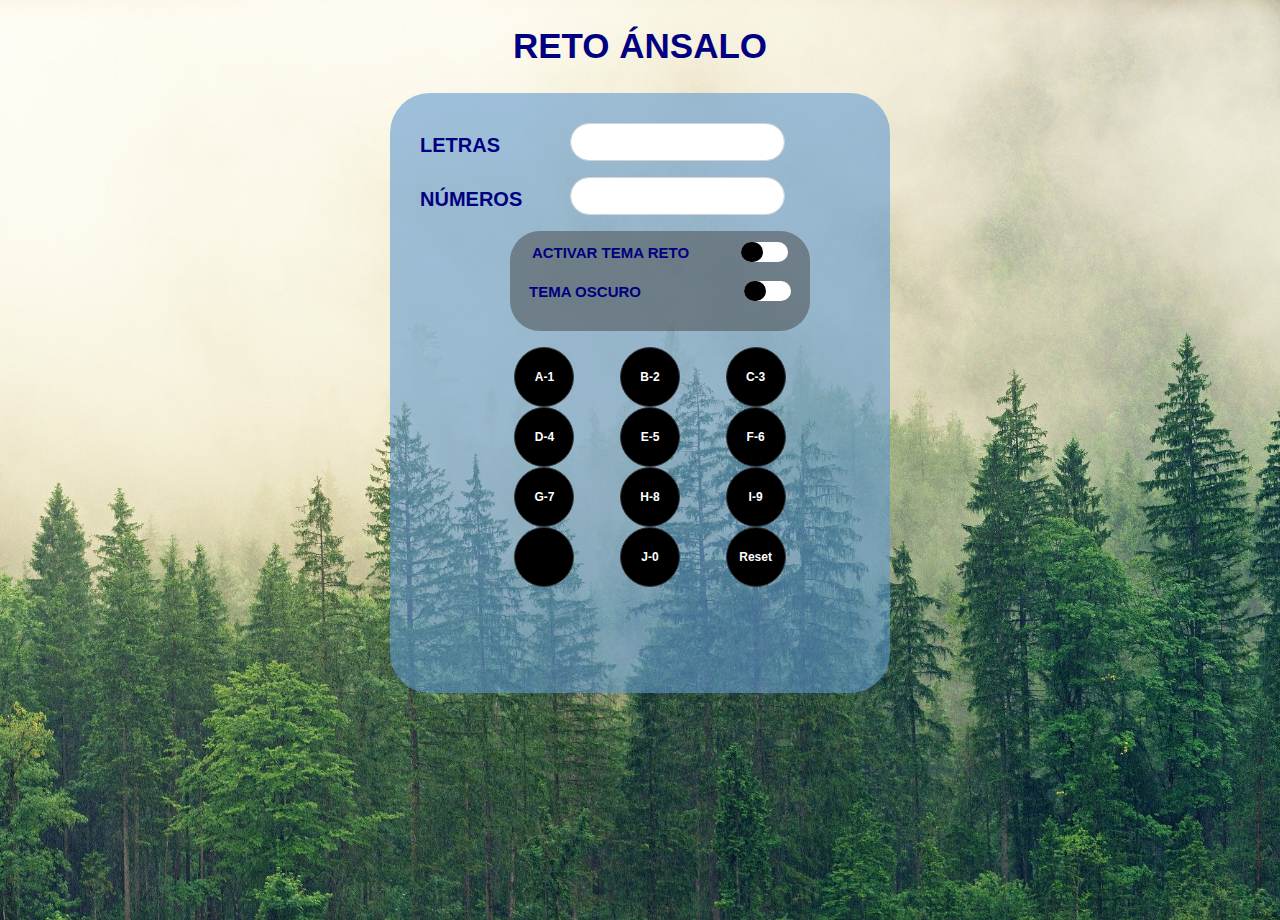
<file: 09-21-2020_RETO_ANSALO/index.html>
<!DOCTYPE html>
<html lang="en">

<head>
    <meta charset="UTF-8">
    <meta name="viewport" content="width=device-width, initial-scale=1.0">
    <link rel="stylesheet" href="https://stackpath.bootstrapcdn.com/bootstrap/4.5.2/css/bootstrap.min.css"
        integrity="sha384-JcKb8q3iqJ61gNV9KGb8thSsNjpSL0n8PARn9HuZOnIxN0hoP+VmmDGMN5t9UJ0Z" crossorigin="anonymous">
    <title>Formulario</title>
    <link rel="stylesheet" href="assets/style/style.css">
</head>

<body>

    <div class="titulo d-flex justify-content-center">
        <p>RETO ÁNSALO</p>

    </div>

    <div class="container d-flex justify-content-center mt-1 mb-5" id="container">
        <form id="formulario">

            <div class="form-row">
                <label for="input" class="col-sm-4 col-form-label">LETRAS</label>
                <div class="form-group col-md-6">
                    <input type="text" class="form-control" id="letras">
                </div>

                <label for="input" class="col-sm-4 col-form-label">NÚMEROS</label>
                <div class="form-group col-md-6">
                    <input type="text" class="form-control numeros" id="numeros">
                </div>
            </div>


            <!-- toggle switch -->

            <div class="toggleS">
                
                    <div class="form-row justify-content-center">
                        <p>ACTIVAR TEMA RETO</p>
                        <label class="switch caso1">
                            <input type="checkbox" id="light">
                            <div class="slider"></div>
                        </label>
                   
                </div>

                <div class="form-row justify-content-center">
                    <p>TEMA OSCURO</p>
                    <label class="switch caso2">
                        <input type="checkbox" id="dark">
                        <div class="slider"></div>
                    </label>
                </div>
            </div>

            <div class="contenedorTeclas d-flex col-12 mt-2 ">
<div class="botones" id="datos">
                <div>
                    <button type="button" class="btn btn-outline-dark mt-2 mr-4" id="b1">A-1</button>
                    <button type="button" class="btn btn-outline-dark mt-2 mr-3 ml-3" id="b2">B-2</button>
                    <button type="button" class="btn btn-outline-dark  mt-2 ml-4" id="b3">C-3</button>
                </div>
                <div d-flex col-md-12 justify-content-between>
                    <button type="button" class="btn btn-outline-dark mr-4" id="b4">D-4</button>
                    <button type="button" class="btn btn-outline-dark mr-3 ml-3" id="b5">E-5</button>
                    <button type="button" class="btn btn-outline-dark ml-4" id="b6">F-6</button>
                </div>

                <div col-md-12 justify-content-between>
                    <button type="button" class="btn btn-outline-dark mr-4" id="b7">G-7</button>
                    <button type="button" class="btn btn-outline-dark mr-3 ml-3" id="b8">H-8</button>
                    <button type="button" class="btn btn-outline-dark ml-4" id="b9">I-9</button>
                </div>

                <div col-md-12 justify-content-between>
                    <button type="button" class="btn btn-outline-dark mb-2 mr-4" id="vacio"></button>
                    <button type="button" class="btn btn-outline-dark mb-2 mr-3 ml-3" id="b11">J-0</button>
                    <button type="button" class="btn btn-outline-dark  mb-2 ml-4" id="reset">Reset</button>
                </div>

                
                </div>
            </div>

        </form>
    </div>

    <script src="assets/js/scripts.js"></script>
    <script src="https://code.jquery.com/jquery-3.5.1.slim.min.js"
        integrity="sha384-DfXdz2htPH0lsSSs5nCTpuj/zy4C+OGpamoFVy38MVBnE+IbbVYUew+OrCXaRkfj"
        crossorigin="anonymous"></script>
    <script src="https://cdn.jsdelivr.net/npm/popper.js@1.16.1/dist/umd/popper.min.js"
        integrity="sha384-9/reFTGAW83EW2RDu2S0VKaIzap3H66lZH81PoYlFhbGU+6BZp6G7niu735Sk7lN"
        crossorigin="anonymous"></script>
    <script src="https://stackpath.bootstrapcdn.com/bootstrap/4.5.2/js/bootstrap.min.js"
        integrity="sha384-B4gt1jrGC7Jh4AgTPSdUtOBvfO8shuf57BaghqFfPlYxofvL8/KUEfYiJOMMV+rV"
        crossorigin="anonymous"></script>
</body>

</html>
</file>
<file: 09-21-2020_RETO_ANSALO/assets/style/style.css>
*{
    margin: 0;
    padding: 0;
    box-sizing: border-box;
    list-style: none;
}

body{
    background-image: url(../src/img/Fondo.jpg) !important; 
    background-position: center center;
    background-size: cover; /*Toma la mayor escala de la hojaposible sin recotarla ni estirarla */
    min-height: 100vh;
    border-image: 0%;
    background-repeat: no-repeat;
    font-family:sans-serif;

}
.titulo{
    margin-top: 20px;
    font-family: 'Segoe UI', Tahoma, Geneva, Verdana, sans-serif;
    color:navy;
    font-size: 35px;
    font-weight: bolder;
    
}

.container{
  padding: 30px;
  margin-bottom: 20px;
  background-color: rgb(96, 153, 209, .6);
  width: 500px;
  height: 600px;
  border-radius: 2em;
  font-weight: bolder;
  color:navy;
  font-family: 'Segoe UI', Tahoma, Geneva, Verdana, sans-serif;
  font-size: 20px;
}

.form-control{
    border-radius: 2em;
}

/* toggle switch */
.switch {
    position: relative;
    display: inline-block;
    width: 47px;
    height: 20px;
 
  }
  .switch input {display:none;}
  
  .slider {
    position: absolute;
    cursor: pointer;
    top: 0;
    left: 0;
    right: 0;
    bottom: 0;
    background-color:white;
    -webkit-transition: .4s;
    transition: .4s;
    border-radius: 5em;
  }
  
  .slider:before {
    position: absolute;
    content: "";
    height: 20px;
    width: 22px;
    /* left: 4px;
    /* bottom: 4px; */
    background-color:black;
    -webkit-transition: .4s;
    transition: .4s;
    border-radius: 6em;
  }
  
  input:checked + .slider {
    background-color: #2196F3;
  }
  
  input:focus + .slider {
    box-shadow: 0 0 10px #2196F3;
  }
  
  input:checked + .slider:before {
    -webkit-transform: translateX(26px);
    -ms-transform: translateX(26px);
    transform: translateX(26px);
  }

.formulario{
    font-size: 15px;
    font-weight: bolder;
    
}

  .toggleS{
    background-color: rgba(69, 69, 70, 0.5);
    width: 300px;
    height: 100px;
    margin-left: 90px;
    color:navy;
    font-size: 15px;
    font-weight: bolder;
    display: flex;
    flex-direction: column;
    justify-content: center;
    align-items: center;
    border-radius: 2em;
  }

  .caso1{
    margin-left: 52px;
  }
  .caso2{
    margin-left: 103px;
  }

  /* teclas */

  .contenedorTeclas{
    display: flex;
    flex-direction: row;
    flex-wrap: wrap;
    /* background-color: rgba(119, 30, 155, 0.1); */
    margin-top: 50px;
    margin-left: 30px;
    /* margin-right: 100px; */
    width: 400px;
    height: 300px;
    justify-content: center;
    border-radius: 2em;

  }
  .btn{
    font-size: 12px;
    color:white;
    background-color: black;
    font-weight: bolder;
    font-family:sans-serif;
    width: 60px;
    height: 60px;
    border-radius: 3em;
    
  }

  .tema {
    position: absolute;
    right: 0;
    top: 200px;
  }
  /* .colorTema {
    width: 200px;
    height: 200px;
    border: 1px solid red;
    cursor: pointer;
  } */
  .light {
    background-color: rgb(255, 255, 255, 0.6);
  }
  /* .container.dark {
    background-color: #333;
  } */

.dark {
    background-color: rgba(15, 15, 15, 0.6);
  }

.container.dark p,
.container.dark h1,
.container.dark label{
	color:white;
}

.container.light button{
  color:lightcyan;

}

.container.light p,
.container.light h1,
.container.light label,
.container.light form {
	color: black;
}
</file>
